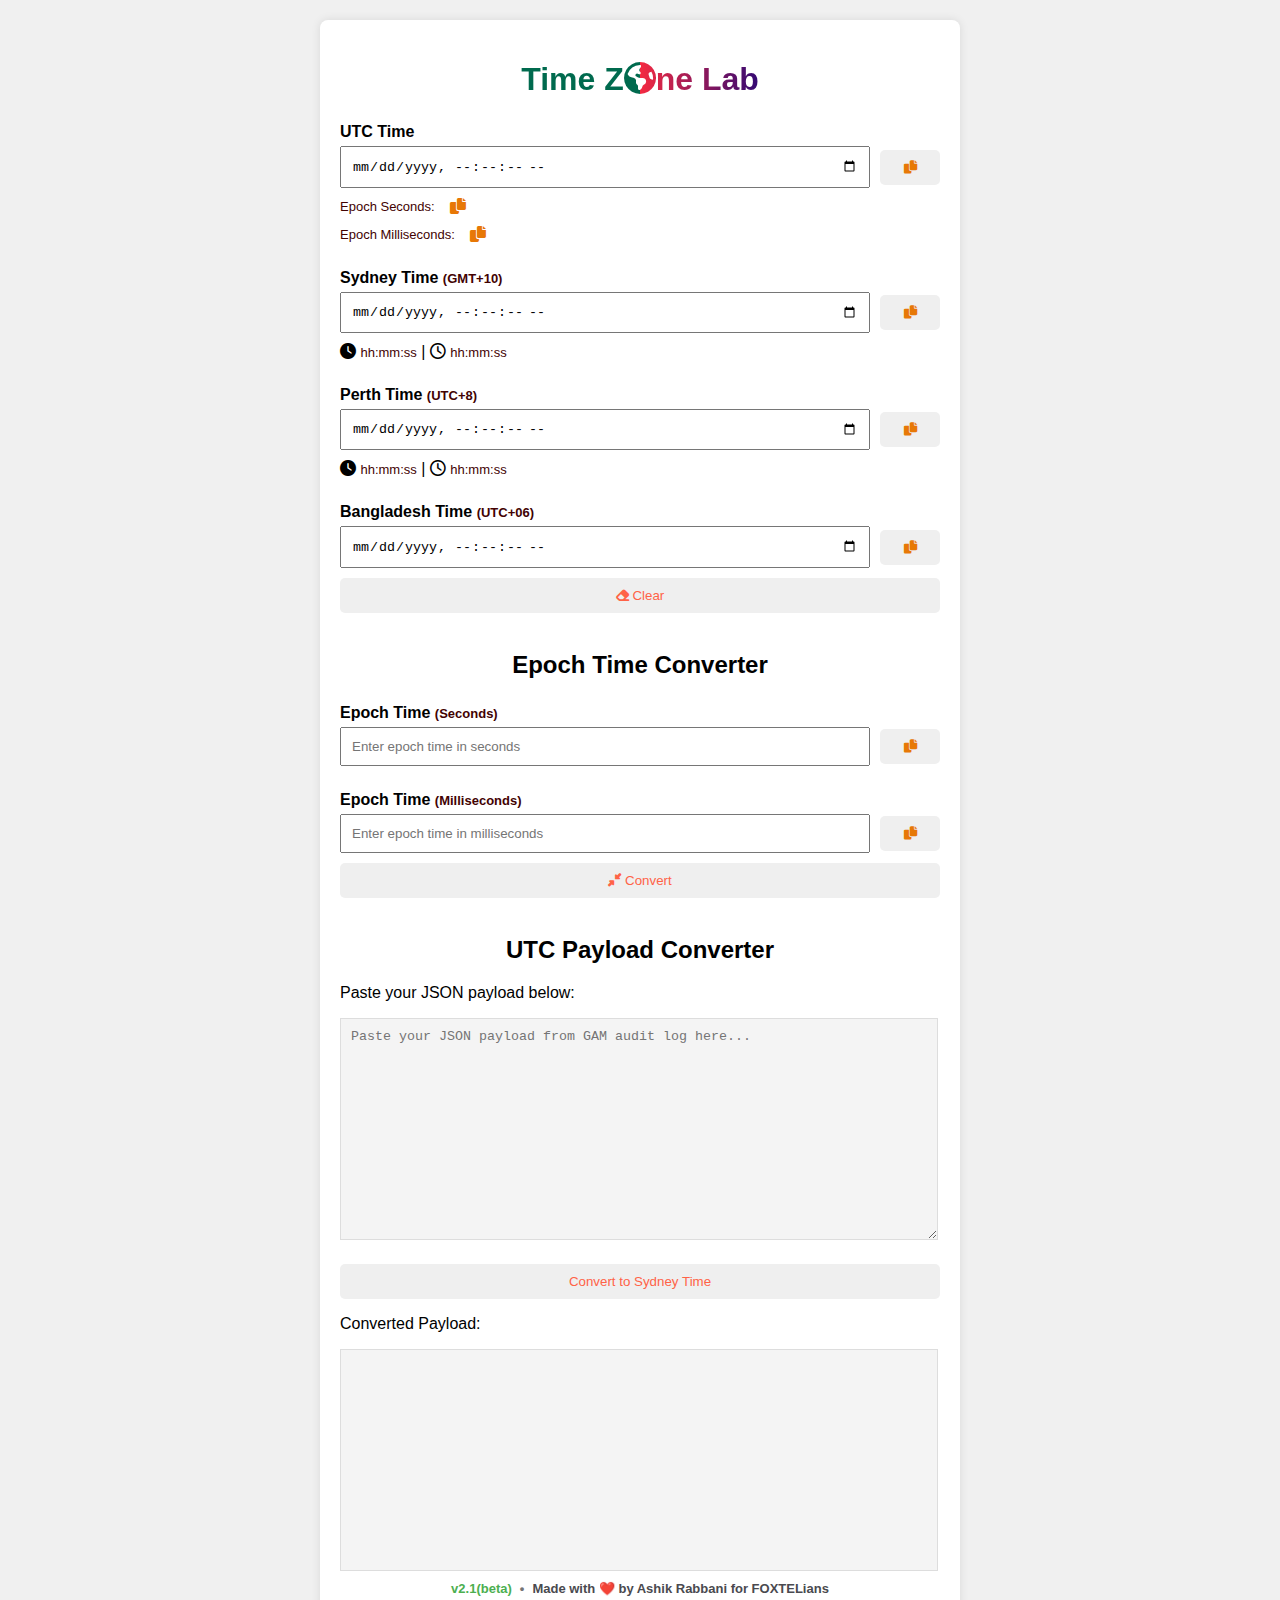
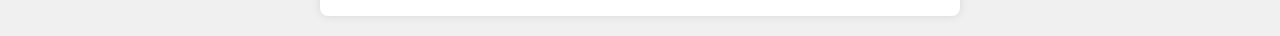
<file: index.html>
<!DOCTYPE html>
	<html lang="en">
	<head>
		<meta charset="UTF-8">
		<meta name="viewport" content="width=device-width, initial-scale=1.0">
		<title>Time Zone Converter</title>
		<link rel="stylesheet" href="styles.css">
		<link rel="stylesheet" href="https://cdnjs.cloudflare.com/ajax/libs/font-awesome/6.0.0-beta3/css/all.min.css">
	<link rel="stylesheet" href="https://fonts.googleapis.com/css2?family=Roboto:wght@400;700&display=swap">
	<link rel="icon" href="favicon.svg" type="image/svg+xml">
	<style>
		textarea, pre {
			width: 96%;
			height: 200px;
			font-family: monospace;
			padding: 10px;
			margin-bottom: 10px;
			border: 1px solid #ddd;
			background-color: #f4f4f4;
			resize: vertical;
		}
		.error {
			color: red;
		}
		
	</style>
	</head>
	<body>
		<div class="container">
			<h1 class="gradient-text">Time Z<i class="fa-solid fa-earth-americas"></i>ne Lab</h1>
			<div class="time-container">
				<label for="utc-time"> UTC Time</label>
				<div class="input-group">
					<input type="datetime-local" step="1" id="utc-time" onchange="updateAllTimes('UTC')">
											<button class="copy-btn" onclick="copyToClipboard('utc-time', 'utc-time-tick')"><i class="fas fa-copy"></i></button>
				<span id="utc-time-tick" class="tick-mark"><i class="fas fa-check"></i></span>
				</div>
		<div>
		
		<span class="input-group">
			<span class="muted-text">Epoch Seconds: </span> <span id="utc-epoch-seconds" class="secondary-text"> </span>
			<span class="copy-btn-mini" onclick="copyToClipboard('utc-epoch-seconds', 'utc-epoch-seconds-tick')">
				<i class="fas fa-copy"></i>
			</span>
			<span id="utc-epoch-seconds-tick" class="tick-mark"><i class="fas fa-check"></i></span>
		</span>

			<span class="input-group">
			<span class="muted-text">Epoch Milliseconds: </span> <span id="utc-epoch-milliseconds" class="secondary-text"> </span>
			<span class="copy-btn-mini" onclick="copyToClipboard('utc-epoch-milliseconds', 'utc-epoch-milliseconds-tick')">
				<i class="fas fa-copy"></i>
			</span>
			<span id="utc-epoch-milliseconds-tick" class="tick-mark"><i class="fas fa-check"></i></span>
		</span>
	</div>

			</div>
			<!-- Sydney timezone -->
			<div class="time-container">
				<label for="sydney-time">Sydney Time <span id="timezone-offset" class="muted-text"></span> </label>
				<div class="input-group">
					<input type="datetime-local" step="1" id="sydney-time" onchange="updateAllTimes('Australia/Sydney')">
											<button class="copy-btn" onclick="copyToClipboard('sydney-time', 'sydney-time-tick')"><i class="fas fa-copy"></i></button>
				<span id="sydney-time-tick" class="tick-mark"><i class="fas fa-check"></i></span>
				</div>
				<div > <i class="fa-solid fa-clock"></i> <span id="sydney-time-24" class="muted-text"> hh:mm:ss</span> | 
				<i class="fa-regular fa-clock"></i> <span id="sydney-time-12" class="muted-text"> hh:mm:ss</span></div>
			</div>
			<!-- Perth timezone -->
			<div class="time-container">
				<label for="perth-time">Perth Time <span class="muted-text">(UTC+8)</span></label>
				<div class="input-group">
					<input type="datetime-local" step="1" id="perth-time" onchange="updateAllTimes('Australia/Perth')">
								<button class="copy-btn" onclick="copyToClipboard('perth-time', 'perth-time-tick')"><i class="fas fa-copy"></i></button>
				<span id="perth-time-tick" class="tick-mark"><i class="fas fa-check"></i></span>
				</div>
				<div > <i class="fa-solid fa-clock"></i> <span id="perth-time-24" class="muted-text" title="Time in 24 Hour format"> hh:mm:ss</span> | 
				<i class="fa-regular fa-clock"></i> <span id="perth-time-12" class="muted-text" title="Time in 12 Hour format"> hh:mm:ss</span></div>
				</div>

			<!-- Bangladesh timezone -->
			<label for="bangladesh-time">Bangladesh Time <span class="muted-text">(UTC+06)</span></label>
			<div class="input-group">
				<input type="datetime-local" step="1" id="bangladesh-time" onchange="updateAllTimes('Asia/Dhaka')">
				<button class="copy-btn" onclick="copyToClipboard('bangladesh-time', 'bangladesh-time-tick')"><i class="fas fa-copy"></i></button>
				<span id="bangladesh-time-tick" class="tick-mark"><i class="fas fa-check"></i></span>
			</div>
			
			<button id="clear-button" onclick="clearFields()"><i class="fa-solid fa-eraser"></i> Clear</button>

			<br>
			<h2>Epoch Time Converter</h2>
			
			<label for="epoch-seconds">Epoch Time <span class="muted-text">(Seconds)</span></label>
			<div class="input-group">
				<input type="text" id="epoch-seconds" placeholder="Enter epoch time in seconds">
				<button class="copy-btn" onclick="copyToClipboard('epoch-seconds', 'epoch-seconds-tick')"><i class="fas fa-copy"></i></button>
				<span id="epoch-seconds-tick" class="tick-mark"><i class="fas fa-check"></i></span>
			</div>

				<div class="output">
				<div> <span id="date-time-seconds"></span> <span id="timezone-seconds"> </span></div>
				</div>
			
			<label for="epoch-milliseconds">Epoch Time <span class="muted-text">(Milliseconds)</span></label>
			<div class="input-group">
				<input type="text" id="epoch-milliseconds" placeholder="Enter epoch time in milliseconds">
				<button class="copy-btn" onclick="copyToClipboard('epoch-milliseconds', 'epoch-milliseconds-tick')"><i class="fas fa-copy"></i></button>
				<span id="epoch-milliseconds-tick" class="tick-mark"><i class="fas fa-check"></i></span>
			</div>

			<div class="output">
						<div> <span id="date-time-milliseconds"> </span> <span id="timezone-milliseconds"> </span></div>
			</div>
			
			<button onclick="convertEpoch()"><i class="fa-solid fa-down-left-and-up-right-to-center"></i> Convert</button>
	<br>
	<h2>UTC Payload Converter</h2>
		
		<div class="tooltip-container">
			<p>Paste your JSON payload below:</p>
			<div class="tooltip">
				{
					"actualLivestreamEndTime": "2024-10-29T15:36:52.299Z",
					"matchEnded": "-",
					"exclusions": "odds",
					"endTimeForComputation": "2025-02-07T15:14:41.848Z",
					"endDateTime": "2025-02-07T14:14:41.848Z",
					"startDateTime": "2025-02-07T05:44:41.848Z",
					"series": "CWC2023",
					"bufferedEndDateTime": "2025-02-07T15:14:41.848Z",
					"updatedMatchEndTime": "-",
					"fixtureStatus": "LIVE",
					"matchEndRequired": "true",
					"id": "1000",
					"sport": "cricket"
				}
			</div>
		</div>
		<textarea id="inputPayload" placeholder="Paste your JSON payload from GAM audit log here... "></textarea>
		<button class="button" onclick="convertToSydneyTime()">Convert to Sydney Time</button>
		<p id="errorMessage" class="error"></p>
		<p>Converted Payload:</p>
		<pre id="convertedPayload"></pre>

		<script>
			function convertToSydneyTime() {
				const inputElement = document.getElementById('inputPayload');
				const outputElement = document.getElementById('convertedPayload');
				const errorElement = document.getElementById('errorMessage');

				try {
					// Parse the JSON input
					const payload = JSON.parse(inputElement.value.trim());
					const sydneyOffsetHours = 11; // UTC+11 for Sydney (adjust for DST if needed)

					// Function to recursively convert all UTC times in the object
					const convertTimes = (obj) => {
						for (const key in obj) {
							if (typeof obj[key] === 'string' && obj[key].endsWith("Z")) {
								const utcDate = new Date(obj[key]);
								if (!isNaN(utcDate)) {
									const sydneyDate = new Date(utcDate.getTime() + sydneyOffsetHours * 60 * 60 * 1000);
									obj[key] = sydneyDate.toISOString().replace("Z", "+11:00");
								}
							} else if (typeof obj[key] === 'object' && obj[key] !== null) {
								convertTimes(obj[key]); // Recursively handle nested objects
							}
						}
					};

					// Convert all UTC times in the payload
					convertTimes(payload);

					// Display the converted payload
					outputElement.textContent = JSON.stringify(payload, null, 4);
					errorElement.textContent = ""; // Clear any previous errors
				} catch (error) {
					errorElement.textContent = "Invalid JSON input. Please check your payload.";
					outputElement.textContent = ""; // Clear output if there's an error
				}
			}
		</script>

		
		<script src="scripts.js"></script>
		<span class="diagonal-text">
			<span class="version">v2.1(beta)</span> 
			<span class="separator">•</span> 
			<span class="author">Made with ❤️ by Ashik Rabbani for FOXTELians</span>
		</span>
		
	</body>

	</html>
</file>
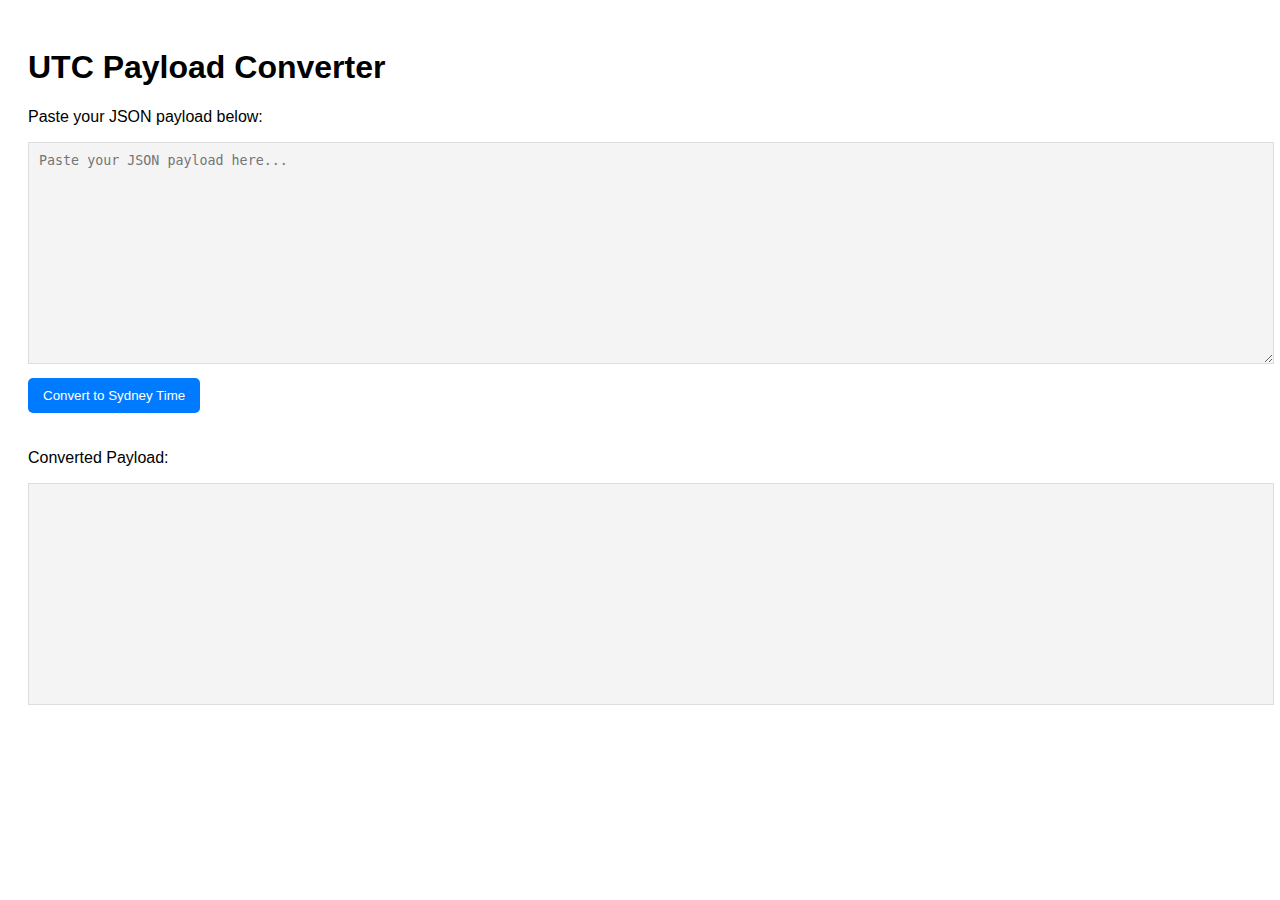
<file: converter.html>
<!DOCTYPE html>
<html lang="en">
<head>
    <meta charset="UTF-8">
    <meta name="viewport" content="width=device-width, initial-scale=1.0">
    <title>UTC to Sydney Time Converter</title>
    <style>
        body {
            font-family: Arial, sans-serif;
            padding: 20px;
        }
        textarea, pre {
            width: 100%;
            height: 200px;
            font-family: monospace;
            padding: 10px;
            margin-bottom: 10px;
            border: 1px solid #ddd;
            background-color: #f4f4f4;
            resize: vertical;
        }
        .button {
            padding: 10px 15px;
            background-color: #007bff;
            color: white;
            border: none;
            border-radius: 5px;
            cursor: pointer;
            margin-bottom: 20px;
        }
        .button:hover {
            background-color: #0056b3;
        }
        .error {
            color: red;
        }
    </style>
</head>
<body>
    <h1>UTC Payload Converter</h1>
    <p>Paste your JSON payload below:</p>
    <textarea id="inputPayload" placeholder="Paste your JSON payload here..."></textarea>
    <button class="button" onclick="convertToSydneyTime()">Convert to Sydney Time</button>
    <p id="errorMessage" class="error"></p>
    <p>Converted Payload:</p>
    <pre id="convertedPayload"></pre>

    <script>
        function convertToSydneyTime() {
            const inputElement = document.getElementById('inputPayload');
            const outputElement = document.getElementById('convertedPayload');
            const errorElement = document.getElementById('errorMessage');

            try {
                // Parse the JSON input
                const payload = JSON.parse(inputElement.value.trim());
                const sydneyOffsetHours = 11; // UTC+11 for Sydney (adjust for DST if needed)

                // Function to recursively convert all UTC times in the object
                const convertTimes = (obj) => {
                    for (const key in obj) {
                        if (typeof obj[key] === 'string' && obj[key].endsWith("Z")) {
                            const utcDate = new Date(obj[key]);
                            if (!isNaN(utcDate)) {
                                const sydneyDate = new Date(utcDate.getTime() + sydneyOffsetHours * 60 * 60 * 1000);
                                obj[key] = sydneyDate.toISOString().replace("Z", "+11:00");
                            }
                        } else if (typeof obj[key] === 'object' && obj[key] !== null) {
                            convertTimes(obj[key]); // Recursively handle nested objects
                        }
                    }
                };

                // Convert all UTC times in the payload
                convertTimes(payload);

                // Display the converted payload
                outputElement.textContent = JSON.stringify(payload, null, 4);
                errorElement.textContent = ""; // Clear any previous errors
            } catch (error) {
                errorElement.textContent = "Invalid JSON input. Please check your payload.";
                outputElement.textContent = ""; // Clear output if there's an error
            }
        }
    </script>
</body>
</html>
</file>
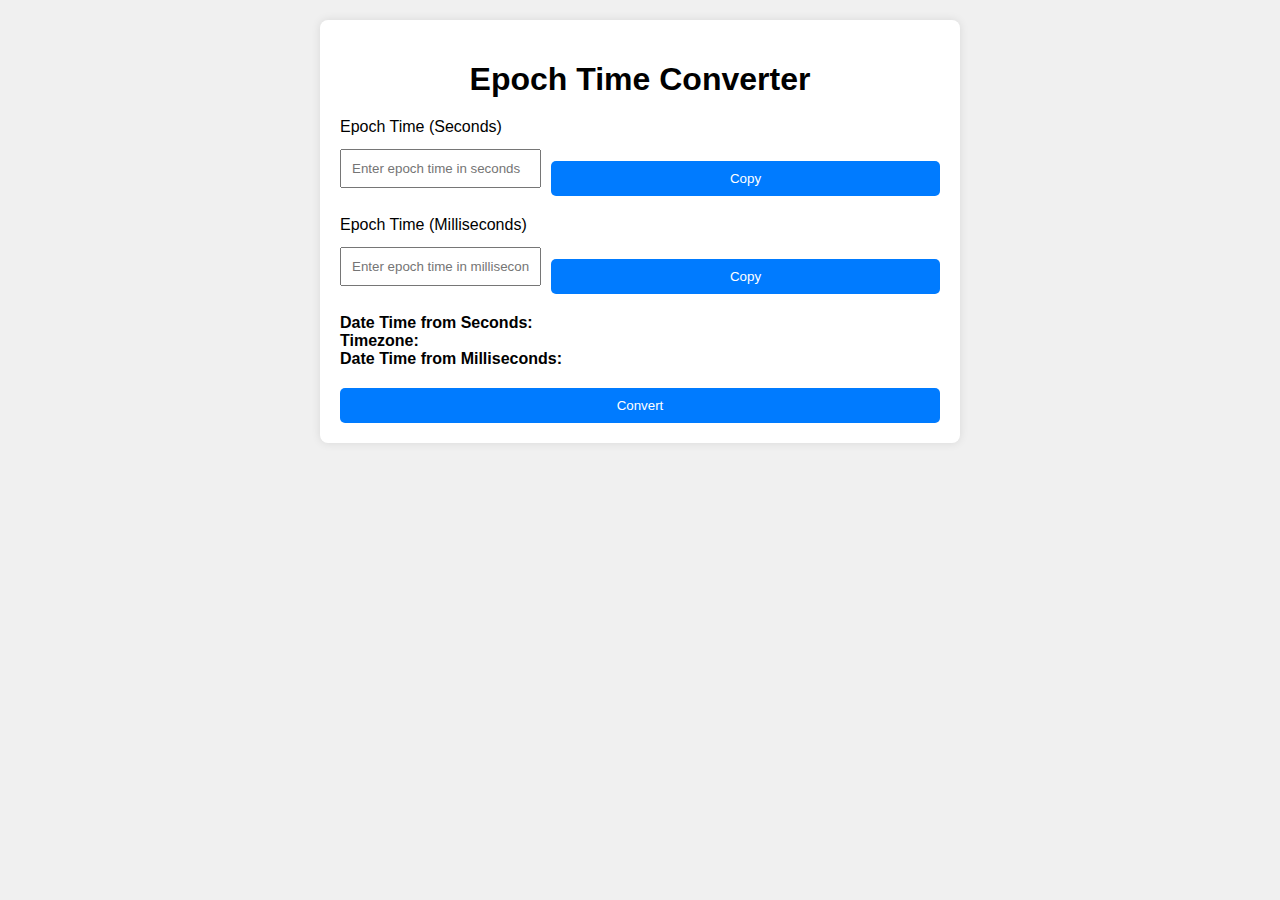
<file: epoch.html>
<!DOCTYPE html>
<html lang="en">
<head>
    <meta charset="UTF-8">
    <meta name="viewport" content="width=device-width, initial-scale=1.0">
    <title>Epoch Time Converter</title>
    <link rel="stylesheet" href="https://cdnjs.cloudflare.com/ajax/libs/font-awesome/6.0.0-beta3/css/all.min.css">
    <style>
        body {
            font-family: Arial, sans-serif;
            background-color: #f0f0f0;
            margin: 0;
            padding: 20px;
        }

        .container {
            max-width: 600px;
            margin: auto;
            background: #fff;
            padding: 20px;
            border-radius: 8px;
            box-shadow: 0 0 10px rgba(0, 0, 0, 0.1);
        }

        h1 {
            text-align: center;
            margin-bottom: 20px;
        }

        label {
            display: block;
            margin-top: 20px;
            margin-bottom: 5px;
        }

        .input-group {
            display: flex;
            align-items: center;
            margin-bottom: 10px;
        }

        input[type="text"] {
            flex: 1;
            padding: 10px;
            box-sizing: border-box;
        }

        .copy-btn {
            margin-left: 10px;
            padding: 10px;
            background-color: #007bff;
            color: #fff;
            border: none;
            border-radius: 5px;
            cursor: pointer;
        }

        .copy-btn:hover {
            background-color: #0056b3;
        }

        .tick-mark {
            margin-left: 10px;
            color: green;
            display: none;
        }

        .output {
            margin-top: 20px;
            font-weight: bold;
        }

        button {
            display: block;
            width: 100%;
            padding: 10px;
            margin-top: 20px;
            background-color: #007bff;
            color: #fff;
            border: none;
            border-radius: 5px;
            cursor: pointer;
        }

        button:hover {
            background-color: #0056b3;
        }
    </style>
</head>
<body>
    <div class="container">
        <h1>Epoch Time Converter</h1>
        
        <label for="epoch-seconds">Epoch Time (Seconds)</label>
        <div class="input-group">
            <input type="text" id="epoch-seconds" placeholder="Enter epoch time in seconds">
            <button class="copy-btn" onclick="copyToClipboard('epoch-seconds', 'epoch-seconds-tick')">Copy</button>
            <span id="epoch-seconds-tick" class="tick-mark"><i class="fas fa-check"></i></span>
        </div>
        
        <label for="epoch-milliseconds">Epoch Time (Milliseconds)</label>
        <div class="input-group">
            <input type="text" id="epoch-milliseconds" placeholder="Enter epoch time in milliseconds">
            <button class="copy-btn" onclick="copyToClipboard('epoch-milliseconds', 'epoch-milliseconds-tick')">Copy</button>
            <span id="epoch-milliseconds-tick" class="tick-mark"><i class="fas fa-check"></i></span>
        </div>

        <div class="output">
            <div id="date-time-seconds">Date Time from Seconds: </div>
            <div id="timezone-seconds">Timezone: </div>
            <div> <span id="date-time-milliseconds">Date Time from Milliseconds: </span> <span id="timezone-milliseconds"> </span></div>
            
        </div>
        
        <button onclick="convertEpoch()">Convert</button>
    </div>
    
    <script>
        function convertEpoch() {
            const epochSeconds = document.getElementById('epoch-seconds').value;
            const epochMilliseconds = document.getElementById('epoch-milliseconds').value;

            if (epochSeconds) {
                const dateSeconds = new Date(epochSeconds * 1000);
                document.getElementById('date-time-seconds').textContent = `Date Time from Seconds: ${dateSeconds.toISOString().replace('T', ' ').slice(0, 19)}`;
                document.getElementById('timezone-seconds').textContent = ` | ${getTimeZone(dateSeconds)}`;
            }

            if (epochMilliseconds) {
                const dateMilliseconds = new Date(parseInt(epochMilliseconds));
                document.getElementById('date-time-milliseconds').textContent = `Date Time from Milliseconds: ${dateMilliseconds.toISOString().replace('T', ' ').slice(0, 19)}`;
                document.getElementById('timezone-milliseconds').textContent = ` | ${getTimeZone(dateMilliseconds)}`;
            }
        }

        function getTimeZone(date) {
            const timeZone = Intl.DateTimeFormat().resolvedOptions().timeZone;
            const offset = -date.getTimezoneOffset();
            const sign = offset >= 0 ? "+" : "-";
            const hours = Math.floor(Math.abs(offset) / 60);
            const minutes = Math.abs(offset) % 60;
            const formattedOffset = `${sign}${String(hours).padStart(2, '0')}:${String(minutes).padStart(2, '0')}`;
            return `${timeZone} (UTC${formattedOffset})`;
        }

        function copyToClipboard(elementId, tickId) {
            const inputElement = document.getElementById(elementId);
            inputElement.select();
            document.execCommand("copy");

            const tickElement = document.getElementById(tickId);
            tickElement.style.display = 'inline';
            setTimeout(() => {
                tickElement.style.display = 'none';
            }, 2000);
        }
    </script>
</body>
</html>
</file>
<file: styles.css>
body {
    font-family: 'Quicksand', sans-serif; /* Use Quicksand font */
    background-color: #f0f0f0;
    margin: 0;
    padding: 20px;
}

// <uniquifier>: Use a unique and descriptive class name
// <weight>: Use a value from 300 to 700
textarea, pre {
    width: 100%;
    height: 200px;
    font-family: monospace;
    padding: 10px;
    margin-bottom: 10px;
    border: 1px solid #ddd;
    background-color: #f4f4f4;
    resize: vertical;
}
.quicksand-<body> {
  font-family: "Quicksand", sans-serif;
  font-optical-sizing: auto;
  font-weight: 300;
  font-style: normal;
}
.container {
    max-width: 600px;
    margin: auto;
    background: #fff;
    padding: 20px;
    border-radius: 8px;
    box-shadow: 0 0 10px rgba(0, 0, 0, 0.1);
}


.diagonal-text {

    font-size: 13px;
    font-weight: bold;
    color: #ff5722; /* Orange color for the text */
    display: flex;
    align-items: center;
    justify-content: center;
    gap: 8px; /* Space between elements */
 
}

.version {
    color: #4CAF50; /* Green for the version */
}

.separator {
    color: #757575; /* Gray for the separator */
}

.author {
    color: #4a4a4f; /* Blue for the author */

}


.gradient-text {
    font-size: 2em;
    font-weight: bold;
    text-align: center;
    background: linear-gradient(90deg, #006a4e 50%, #f42a41 50%, #000080 75%, #ffffff 87.5%, #ff0000 100%);
    -webkit-background-clip: text;
    color: transparent;
    background-clip: text;
    margin-bottom: 20px;
}


h1,h2,h3 {
    text-align: center;
    margin-bottom: 20px;
}

label {
    display: block;
    margin-top: 25px;
    margin-bottom: 5px;
    font-weight: 600;

}

.input-group {
    display: flex;
    align-items: center;
    margin-bottom: 10px;
}

input[type="datetime-local"] {
    flex: 1;
    padding: 10px;
    box-sizing: border-box;
}

    input[type="text"] {
            flex: 1;
            padding: 10px;
            box-sizing: border-box;
        }


        .tick-mark {
            margin-left: 10px;
            color: green;
            display: none;
        }
.copy-btn {
    margin-left: 10px;
    margin-top: 0px;
    padding: 10px;
     width: 10%;
    color: #e77806;
    border: none;
    border-radius: 5px;
    cursor: pointer;
}

.copy-btn:hover {
    background-color: #e77806;
    color: #fff;
}

.copy-btn-mini {
    margin-left: 10px;
    margin-top: 0px;
     width: 10%;
    color: #e77806;
    border: none;
    border-radius: 5px;
    cursor: pointer;
}

.secondary-text {
color: #861860;
    font-size: small;
    font-family: monospace;
    font-weight: 600;
    margin-left: 5px;
}

.muted-text {
    color: #420202;
        font-size: small;
}


.time-container {
    margin-top: 20px;
}

.time-container div {
    margin-top: 5px;
}

button {
    display: block;
    width: 100%;
    padding: 10px;
    margin-top: 10px;
    color: tomato;
    border: none;
    border-radius: 5px;
    cursor: pointer;
}

button:hover {
    background-color: tomato;
    color: #fff;
}


footer {
    background-color: #333;
    color: #fff;
    text-align: center;
    padding: 20px;
    position: fixed;
    bottom: 0;
    width: 100%;
}

.footer-container a {
    color: #e77806;
    text-decoration: none;
}

.footer-container a:hover {
    text-decoration: underline;
}

/* Only for tooltip */

.tooltip-container {
    position: relative;
    /* display: inline-block; */
}

.tooltip-container .tooltip {
    visibility: hidden;
    width: 70%;
    background-color: rgba(0, 0, 0, 0.804);
    color: #fff;
    text-align: left;
    padding: 5px;
    border-radius: 5px;
    position: absolute;
    bottom: 120%;
    left: 50%;
    transform: translateX(-50%);
    opacity: 0;
    font-size: 8pt;
    transition: opacity 0.3s;
    white-space: pre-wrap; /* Keeps JSON formatting */
}

.tooltip-container:hover .tooltip {
    visibility: visible;
    opacity: 1;
</file>
